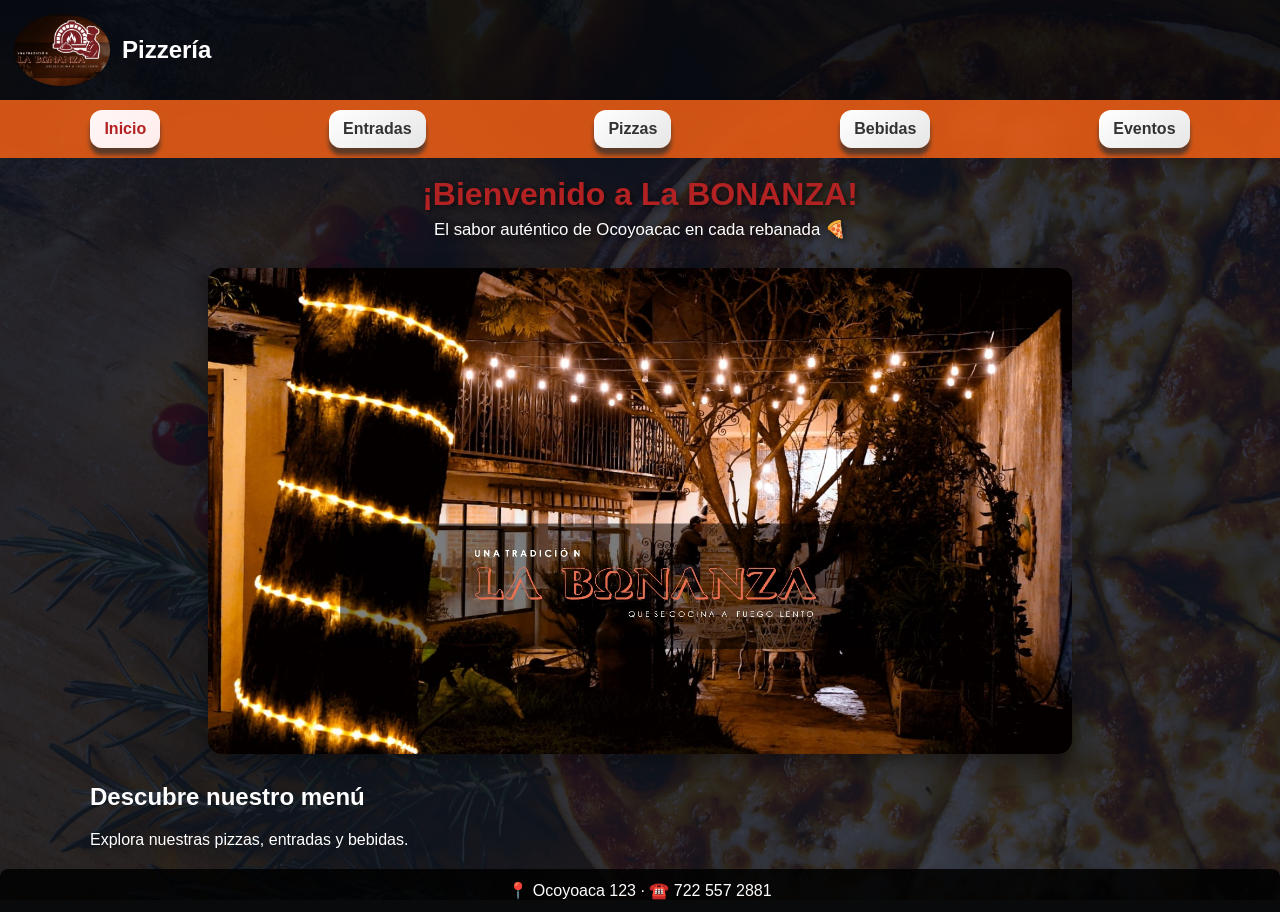
<file: Mit/index.html>
<!doctype html><html lang="es"><head><meta charset="utf-8"><meta name="viewport" content="width=device-width,initial-scale=1"><title>Inicio | La Bonanza</title><link rel="stylesheet" href="style.css"><script src="script.js" defer></script></head><body>
<header><img src="img/mm.png" alt="Logo" class="logo"><div><h2 style="margin:0;color:white">Pizzería</h2></div></header>
<nav><a href="index.html">Inicio</a><a href="entradas.html">Entradas</a><a href="pizzas.html">Pizzas</a><a href="bebidas.html">Bebidas</a><a href="eventos.html">Eventos</a></nav>
<main>
  <div class="welcome-text"><h2>¡Bienvenido a La BONANZA!</h2><p>El sabor auténtico de Ocoyoacac en cada rebanada 🍕</p></div>
  <section class="hero"><img src="img/principal.jpg" class="img-bienvenida" alt="Bienvenida"></section>
  <h2><font color="white">Descubre nuestro menú</h2><p>Explora nuestras pizzas, entradas y bebidas.</p></font>
</main>
<footer>📍 Ocoyoaca 123 · ☎️ 722 557 2881</footer></body></html>
</file>
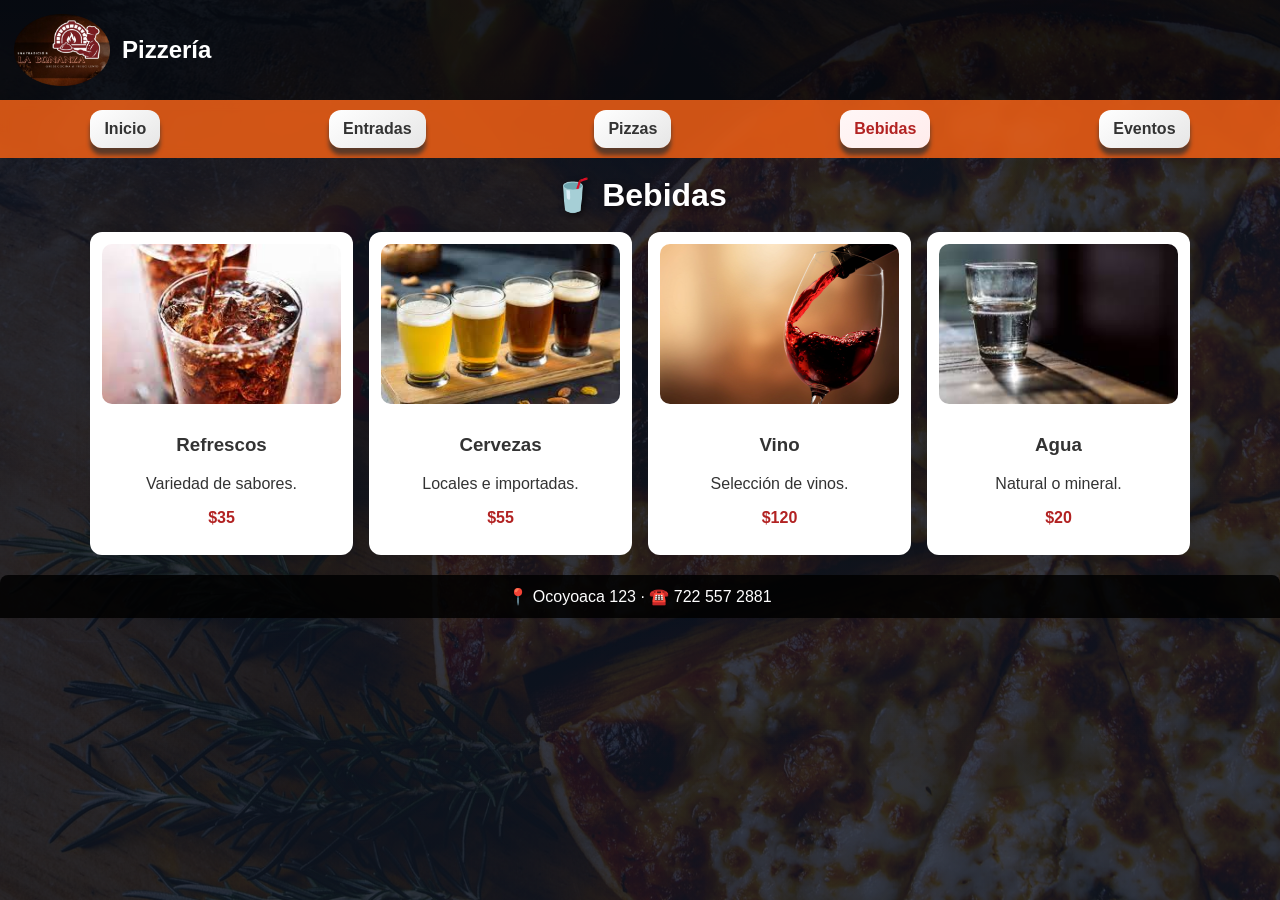
<file: Mit/bebidas.html>
<!doctype html><html lang="es"><head><meta charset="utf-8"><meta name="viewport" content="width=device-width,initial-scale=1"><title>Bebidas | La Bonanza</title><link rel="stylesheet" href="style.css"><script src="script.js" defer></script></head><body>
<header><img src="img/mm.png" alt="Logo" class="logo"><div><h2 style="margin:0;color:white">Pizzería</h2></div></header>
<nav><a href="index.html">Inicio</a><a href="entradas.html">Entradas</a><a href="pizzas.html">Pizzas</a><a href="bebidas.html">Bebidas</a><a href="eventos.html">Eventos</a></nav>
<main>
<div class="welcome-text"> <h2><font color="white">🥤 Bebidas</h2></font></div>
  <div class="grid">
    <div class="card"><img src="img/refresco.jpg" alt="Refresco"><h3>Refrescos</h3><p class="desc">Variedad de sabores.</p><p class="price">$35</p></div>
    <div class="card"><img src="img/cerveza.jpg" alt="Cerveza"><h3>Cervezas</h3><p class="desc">Locales e importadas.</p><p class="price">$55</p></div>
    <div class="card"><img src="img/vino.jpg" alt="Vino"><h3>Vino</h3><p class="desc">Selección de vinos.</p><p class="price">$120</p></div>
    <div class="card"><img src="img/agua.jpg" alt="Agua"><h3>Agua</h3><p class="desc">Natural o mineral.</p><p class="price">$20</p></div>
  </div>
</main>
<footer>📍 Ocoyoaca 123 · ☎️ 722 557 2881</footer></body></html>
</file>
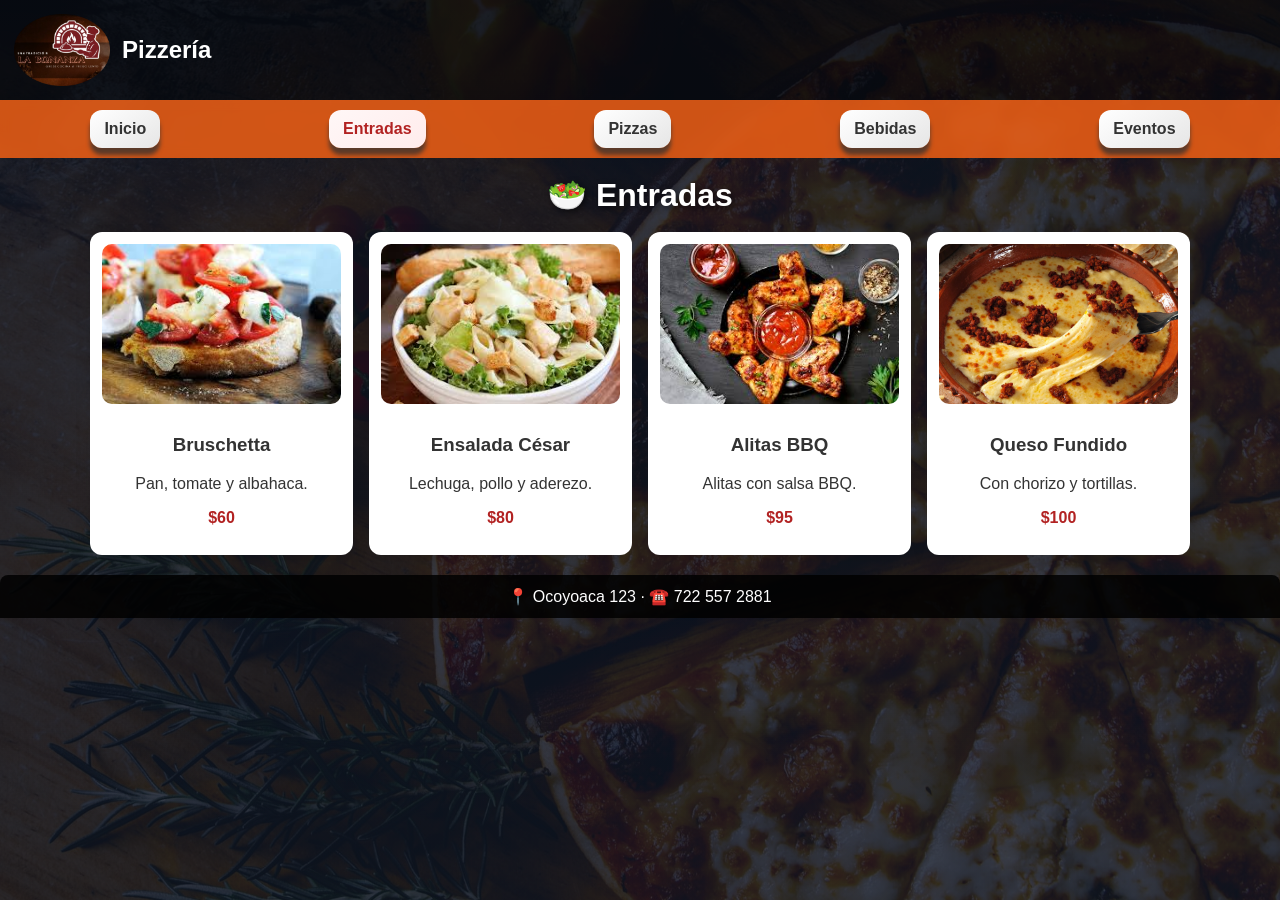
<file: Mit/entradas.html>
<!doctype html><html lang="es"><head><meta charset="utf-8"><meta name="viewport" content="width=device-width,initial-scale=1"><title>Entradas | La Bonanza</title><link rel="stylesheet" href="style.css"><script src="script.js" defer></script></head><body>
<header><img src="img/mm.png" alt="Logo" class="logo"><div><h2 style="margin:0;color:white">Pizzería</h2></div></header>
<nav><a href="index.html">Inicio</a><a href="entradas.html">Entradas</a><a href="pizzas.html">Pizzas</a><a href="bebidas.html">Bebidas</a><a href="eventos.html">Eventos</a></nav>
<main>
 <div class="welcome-text"> <h2><font color="white">🥗 Entradas</h2></font></div>
  <div class="grid">
    <div class="card"><img src="img/entrada1.jpeg" alt="Bruschetta"><h3>Bruschetta</h3><p class="desc">Pan, tomate y albahaca.</p><p class="price">$60</p></div>
    <div class="card"><img src="img/entrada2.jpg" alt="Ensalada César"><h3>Ensalada César</h3><p class="desc">Lechuga, pollo y aderezo.</p><p class="price">$80</p></div>
    <div class="card"><img src="img/entrada3.jpg" alt="Alitas"><h3>Alitas BBQ</h3><p class="desc">Alitas con salsa BBQ.</p><p class="price">$95</p></div>
    <div class="card"><img src="img/entrada4.jpg" alt="Queso fundido"><h3>Queso Fundido</h3><p class="desc">Con chorizo y tortillas.</p><p class="price">$100</p></div>
  </div>
</main>
<footer>📍 Ocoyoaca 123 · ☎️ 722 557 2881</footer></body></html>
</file>
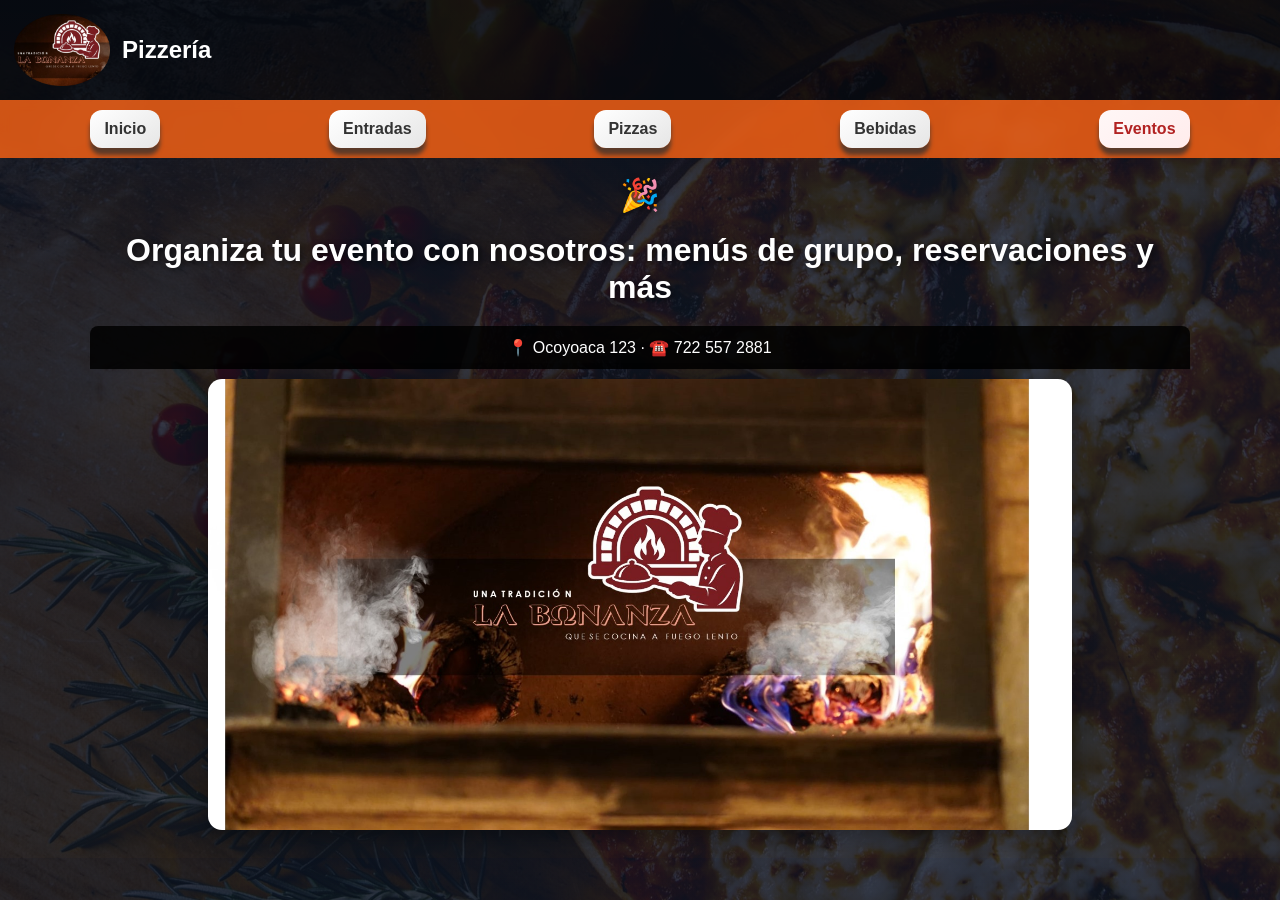
<file: Mit/eventos.html>
<!doctype html><html lang="es"><head><meta charset="utf-8"><meta name="viewport" content="width=device-width,initial-scale=1"><title>Eventos | La Bonanza</title><link rel="stylesheet" href="style.css"><script src="script.js" defer></script></head><body>
<header><img src="img/mm.png" alt="Logo" class="logo"><div><h2 style="margin:0;color:white">Pizzería</h2></div></header>
<nav><a href="index.html">Inicio</a><a href="entradas.html">Entradas</a><a href="pizzas.html">Pizzas</a><a href="bebidas.html">Bebidas</a><a href="eventos.html">Eventos</a></nav>
<main>
  <div class="welcome-text"> <h2><font color="white">🎉</h2></font></div>
<div class="welcome-text"><h2><font color="white">Organiza tu evento con nosotros: menús de grupo, reservaciones y más</h2><p></p></font></div>
<footer>📍 Ocoyoaca 123 · ☎️ 722 557 2881</footer></body>
  <section class="hero"><img src="img/fondo4.jpg" class="img-bienvenida" alt="Bienvenida"></section>
  <p><font color="white"></p></font>
</main>
</file>
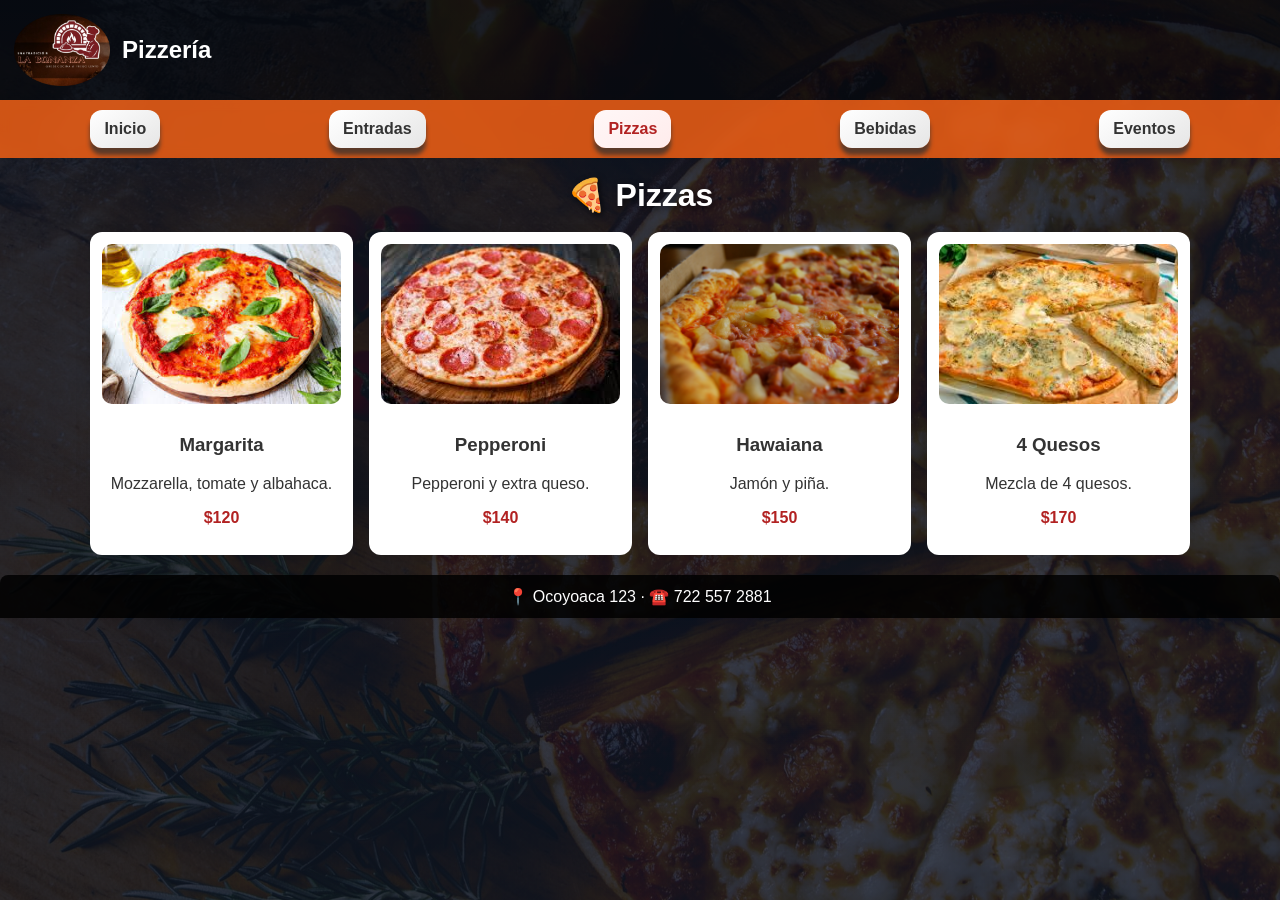
<file: Mit/pizzas.html>
<!doctype html><html lang="es"><head><meta charset="utf-8"><meta name="viewport" content="width=device-width,initial-scale=1"><title>Pizzas | La Bonanza</title><link rel="stylesheet" href="style.css"><script src="script.js" defer></script></head><body>
<header><img src="img/mm.png" alt="Logo" class="logo"><div><h2 style="margin:0;color:white">Pizzería</h2></div></header>
<nav><a href="index.html">Inicio</a><a href="entradas.html">Entradas</a><a href="pizzas.html">Pizzas</a><a href="bebidas.html">Bebidas</a><a href="eventos.html">Eventos</a></nav>
<main>
<div class="welcome-text"><h2><font color="white">🍕 Pizzas</h2></font></div>
  <div class="grid">
    <div class="card"><img src="img/margarita.jpg" alt="Margarita"><h3>Margarita</h3><p class="desc">Mozzarella, tomate y albahaca.</p><p class="price">$120</p></div>
    <div class="card"><img src="img/pepperoni.jpg" alt="Pepperoni"><h3>Pepperoni</h3><p class="desc">Pepperoni y extra queso.</p><p class="price">$140</p></div>
    <div class="card"><img src="img/hawaiana.jpg" alt="Hawaiana"><h3>Hawaiana</h3><p class="desc">Jamón y piña.</p><p class="price">$150</p></div>
    <div class="card"><img src="img/cuatroquesos.jpg" alt="4 Quesos"><h3>4 Quesos</h3><p class="desc">Mezcla de 4 quesos.</p><p class="price">$170</p></div>
  </div>
</main>
<footer>📍 Ocoyoaca 123 · ☎️ 722 557 2881</footer></body></html>
</file>
<file: Mit/style.css>
/* Variables editables */
:root{
  --color-principal: #b22222;
  --color-secundario: #333333;
  --color-fondo-tarjeta: #ffffff;
  --navbar-bg: rgba(255,100,20,0.8);
  --fondo-img: img/fondo.jpg; /* ruta editable */
}

/* Fondo */
body{
  margin:0;
  font-family: Arial, sans-serif;
  color: var(--color-secundario);
  background: linear-gradient(180deg,#071021cc 0%, #0c1320cc 100%), url("img/fondo2.jpg") center/cover fixed no-repeat;
}

/* Header/logo */
header{
  display:flex;
  align-items:center;
  gap:12px;
  padding:14px;
  background: rgba(0,0,0,0.45);
  color:#ffffff;
}
header img.logo{
  width:96px;
  height:auto;
}

/* Nav sticky 3D */
nav{
  display:flex;
  justify-content:space-around;
  gap:8px;
  padding:10px;
  position:sticky;
  top:0;
  z-index:1000;
  background: var(--navbar-bg);
  backdrop-filter: blur(6px);
}
nav a{
  text-decoration:none;
  color:var(--color-secundario);
  font-weight:700;
  padding:10px 14px;
  border-radius:12px;
  background: linear-gradient(145deg,#fff,#e6e6e6);
  box-shadow: 0px 7px 4px #5b3a29, 0px 0px 0px #ffffff;
  display:flex;
  flex-direction:column;
  align-items:center;
  transition: all .18s ease-in-out;
}
nav a:hover{ transform: translateY(-4px) scale(1.03); box-shadow:6px 6px 12px #999, -6px -6px 12px #ffffff; }
nav a:active{ transform: translateY(2px) scale(.98); box-shadow: inset 4px 4px 6px #b3b3b3, inset -4px -4px 6px #ffffff; }
nav a.active{ color: var(--color-principal); background: linear-gradient(145deg,#fff7f7,#ffecec); }

/* Main */
main{ max-width:1100px; margin:18px auto; padding:0 14px; }

.welcome-text{ text-align:center; color:#ffffff; margin:18px 0; text-shadow: 2px 2px 6px rgba(0,0,0,0.6); animation: aparecer 1.2s ease-out; }
.welcome-text h2{ margin:6px 0; color:var(--color-principal); font-size:2rem; }
.welcome-text p{ margin:0; font-size:1.05rem; color:#ffffff; }

.hero{ display:flex; justify-content:center; padding:10px; }
.img-bienvenida{ width:80%; max-width:900px; height:auto; border-radius:14px; box-shadow:0 6px 20px rgba(0,0,0,0.35); animation: zoom 1.8s ease-out; }

.grid{ display:grid; grid-template-columns: repeat(auto-fit,minmax(220px,1fr)); gap:16px; margin-top:12px; }
.card{ background: var(--color-fondo-tarjeta); border-radius:12px; padding:12px; text-align:center; box-shadow:0 6px 18px rgba(0,0,0,0.08); }
.card img{ width:100%; height:160px; object-fit:cover; border-radius:10px; margin-bottom:8px; }

.price{ color:var(--color-principal); font-weight:800; }

/* footer */
footer{ text-align:center; padding:12px; color:#ffffff; margin-top:20px; background: rgba(0,0,0,0.85); border-top-left-radius:8px; border-top-right-radius:8px; }

/* Animations */
@keyframes aparecer{ from{opacity:0; transform:translateY(-20px)} to{opacity:1; transform:translateY(0)} }
@keyframes zoom{ from{opacity:0; transform:scale(.95)} to{opacity:1; transform:scale(1)} }

/* Responsive */
@media(max-width:768px){
  .img-bienvenida{ width:92%; }
  nav{ flex-wrap:wrap; gap:6px; }
  header img.logo{ width:64px; }
}

/* Hover dorado en botones y pestañas */
nav a:hover, 
.card button:hover {
  background-color: var(--color-secundario);
  color: #000;
  box-shadow: 0 0 10px var(--color-secundario);
  transform: scale(1.05);
  transition: all 0.3s ease-in-out;
}

/* ✨ Animación de brillo para logo/título */
@keyframes brilloSuave {
  0% { text-shadow: 0 0 5px var(--color-secundario); }
  50% { text-shadow: 0 0 20px var(--color-secundario), 0 0 30px var(--color-principal); }
  100% { text-shadow: 0 0 5px var(--color-secundario); }
}

header h1, 
header img {
  animation: brilloSuave 3s infinite alternate;
}
</file>
